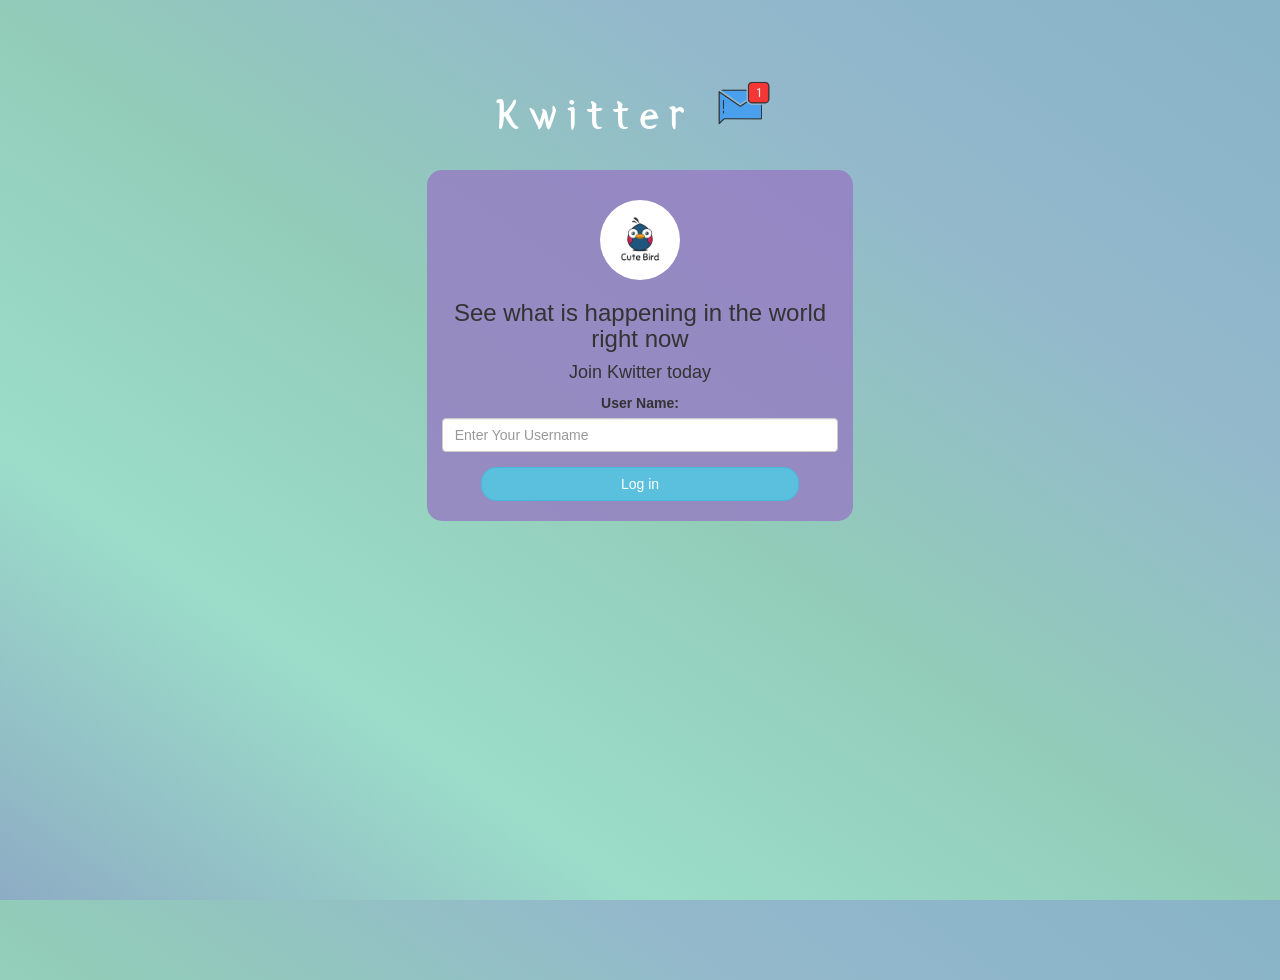
<file: index.html>
<!DOCTYPE html>
<html>
<head>
	<title>Kwitter</title>
<link href="https://fonts.googleapis.com/css?family=Yeon+Sung&display=swap" rel="stylesheet"><meta name="viewport" content="width=device-width, initial-scale=1">

<link rel="stylesheet" href="https://maxcdn.bootstrapcdn.com/bootstrap/3.4.0/css/bootstrap.min.css">
<script src="https://ajax.googleapis.com/ajax/libs/jquery/3.4.1/jquery.min.js"></script>
<script src="https://maxcdn.bootstrapcdn.com/bootstrap/3.4.0/js/bootstrap.min.js"></script>

<link rel="stylesheet" type="text/css" href="style.css">
<script src="kwitter.js"></script>
</head>
<body>
<center>
	<h1 class="header">	
		Kwitter	<sup>
	<img src="m2.png">
	</sup>
</h1>

	<div class="col-lg-4 col-md-6 col-sm-6 col-xs-11 login_div">
	<img src="logo.png" class="logo">
		<h3 >See what is happening in the world right now</h3>
		<h4 >Join Kwitter today</h4>
		<div class="form-group">
		  <label >User Name:</label>
			<input type = "text" id = "username" class = "form-control" placeholder="Enter Your Username">
		</div>
		<button id="login_button" class="btn btn-info" onclick="addUser();" >Log in</button>
		<br><br>
	</div>
</center>
</body>
</html>
</file>
<file: style.css>
html, body
{
  height: 100%;
  margin: 0;
}

body
{
background-image: linear-gradient(to right top, #8dacc4, #9bddc9, #92ccb9, #93b8cc, #88b3c7);
}

.header
{
	color: white;font-family: 'Yeon Sung';font-size: 45px;letter-spacing: 10px;margin-top: 80px;
}
.header img
{
	width: 80px;margin-left: -15px;
}

.login_div
{
	background: rgba(151, 123, 196, 0.8);float: none;border-radius: 15px;
}

.logo
{
	width: 80px;margin-top: 30px;border-radius: 40px;
}

#login_button
{
	width: 80%;border-radius: 15px;
}

.room_name
{
	cursor: pointer;
	font-size: 20px;
}


#logout
{
	font-size: 20px; float: right;
}


#output
{
	padding: 10px; width:80%;background: rgba(255,255,255,0.8);border-radius: 15px;
}

.input_div_room_page
{
	width: 80%;
}

.input_div label
{
	color: white;font-size: 20px;
}


.input_div_message_page
{
	position: fixed;bottom: 0px;width: 100%;background: rgba(255,255,255,0.8);
}
.input_div_message_page label
{
	color: black;
}
.input_div_message_page #msg
{
	width: 80%;
}
.input_div_message_page button
{
	margin-top: 15px;
	width: 50%; 
}
.color_white
{
	color: white
}

.user_tick
{
	width:20px;
}
.message_h4
{
	padding-left:5px;color:grey;
}
</file>
